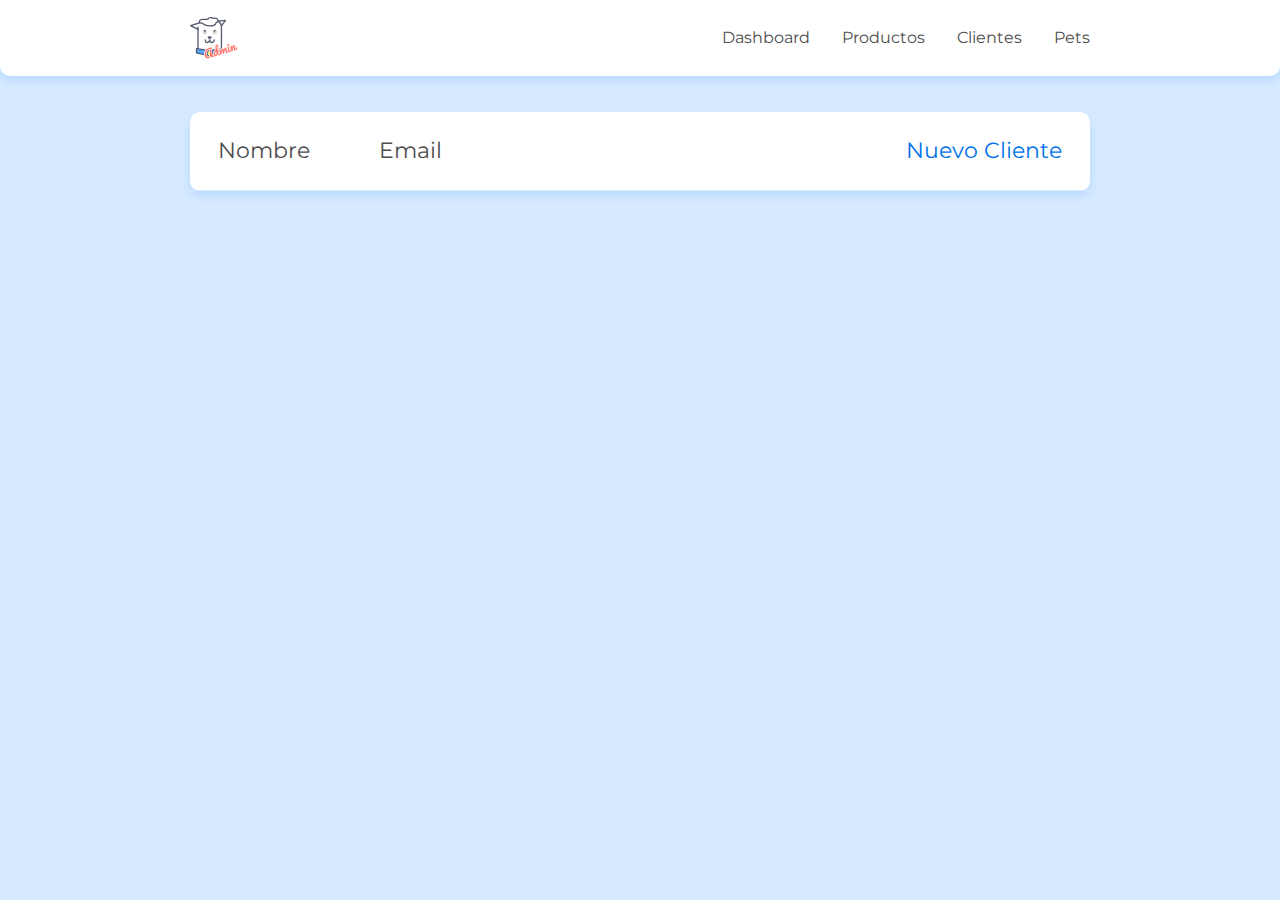
<file: docs/index.html>
<!DOCTYPE html>
<html lang="es">
  <head>
    <meta charset="UTF-8" />
    <meta name="viewport" content="width=device-width, initial-scale=1.0" />
    <title>Doguito Petshop | Clientes</title>
    <link rel="icon" href="./assets/img/doguitoadm.svg"type="image/x-icon" />
    <link href="https://fonts.googleapis.com/css2?family=Montserrat:wght@300;400&display=swap" rel="stylesheet"/>
    <link href="https://fonts.googleapis.com/css2?family=Pacifico&display=swap" rel="stylesheet"/>
    <link rel="stylesheet" href="./assets/css/base/base.css"/>
    <link rel="stylesheet" href="./assets/css/componentes/header.css"/>
    <link rel="stylesheet" href="./assets/css/lista_cliente.css" />
    <link rel="stylesheet" href="./assets/css/componentes/table.css" />
    <link rel="stylesheet" href="./assets/css/componentes/button.css" />
    <link rel="stylesheet" href="./assets/css/componentes/modal.css" />
  </head>
  <body>
    <header class="header container">
      <img
        src="./assets/img/doguitoadm.svg"
        alt="Logotipo Doguito"
        class="header__logo"
      />
      <nav>
        <ul class="header__list-nav">
          <li class="header__link"><a href="#">Dashboard</a></li>
          <li class="header__link"><a href="#">Productos</a></li>
          <li class="header__link"><a href="#">Clientes</a></li>
          <li class="header__link"><a href="#">Pets</a></li>
        </ul>
      </nav>
    </header>

    <main class="clientes-container">
      <table class="table">
        <thead>
          <tr>
            <th class="table__column--p">Nombre</th>
            <th class="table__column--g">Email</th>
            <th class="table__column--m table__align--right">
              <a
                href="./screens/registrar_cliente.html"
                class="simple-button simple-button--add"
                >Nuevo Cliente</a
              >
            </th>
          </tr>
        </thead>
        <tbody data-table></tbody>
      </table>
      <div class="modal-container modal--close">
        <article class="modal">
          <h2 class="modal__title">Eliminar</h2>
          <button class="modal__close">X</button>
          <p class="modal__text">¿Deseas continuar?</p>
          <div class="modal__button-container">
            <button class="modal__button modal__button--confirm">
              Eliminar
            </button>
            <button class="modal__button">No eliminar</button>
          </div>
        </article>
      </div>
    </main>
    <script type="module" src="./controllers/client.controller.js"></script>
  </body>
</html>

<!-- AJAX Asyncronous JavaScript and XML-->
</file>
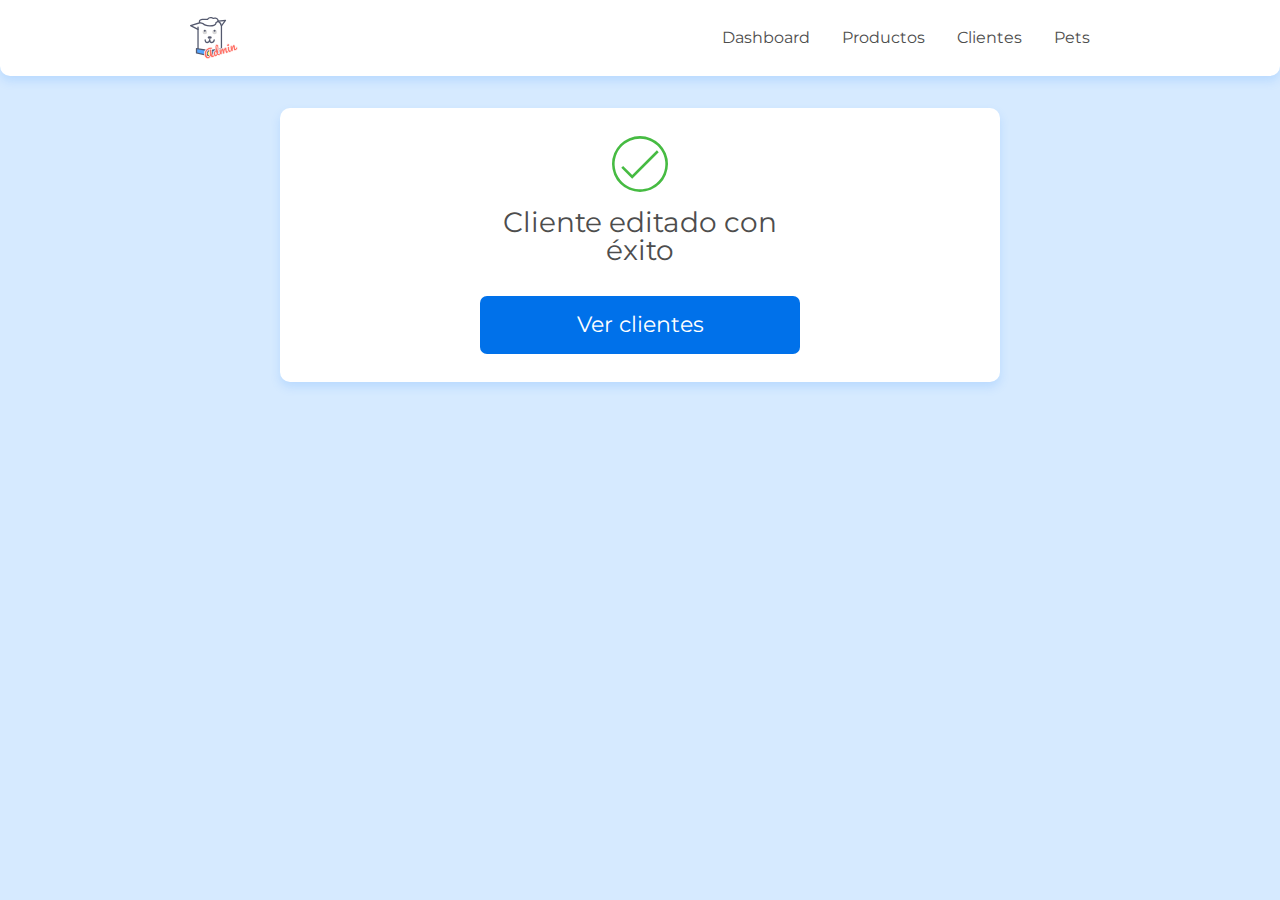
<file: docs/screens/edicion_concluida.html>
<!DOCTYPE html>
<html lang="es">
  <head>
    <meta charset="UTF-8" />
    <meta name="viewport" content="width=device-width, initial-scale=1.0" />
    <title>Doguito Petshop | Registro concluido</title>
    <link rel="icon" href="../assets/img/doguitoadm.svg" type="image/x-icon" />
    <link
      href="https://fonts.googleapis.com/css2?family=Montserrat:wght@300;400&display=swap"
      rel="stylesheet"
    />
    <link
      href="https://fonts.googleapis.com/css2?family=Pacifico&display=swap"
      rel="stylesheet"
    />
    <link rel="stylesheet" href="../assets/css/base/base.css" />
    <link rel="stylesheet" href="../assets/css/componentes/header.css" />
    <link rel="stylesheet" href="../assets/css/edicion_concluida.css" />
    <link rel="stylesheet" href="../assets/css/componentes/card.css" />
    <link rel="stylesheet" href="../assets/css/componentes/inputs.css" />
    <link rel="stylesheet" href="../assets/css/componentes/button.css" />
  </head>
  <body>
    <header class="header container">
      <img
        src="../assets/img/doguitoadm.svg"
        alt="Logotipo Doguito"
        class="header__logo"
      />
      <nav>
        <ul class="header__list-nav">
          <li class="header__link"><a href="#">Dashboard</a></li>
          <li class="header__link"><a href="#">Productos</a></li>
          <li class="header__link">
            <a href="./lista_cliente.html">Clientes</a>
          </li>
          <li class="header__link"><a href="#">Pets</a></li>
        </ul>
      </nav>
    </header>
    <main class="container flex flex--column flex--center">
      <section class="register-card card">
        <span class="register-card__icon-complete"></span>
        <h1 class="register-card__title card__title">
          Cliente editado con éxito
        </h1>
        <a href="./lista_cliente.html" class="button">Ver clientes</a>
      </section>
    </main>
  </body>
</html>
</file>
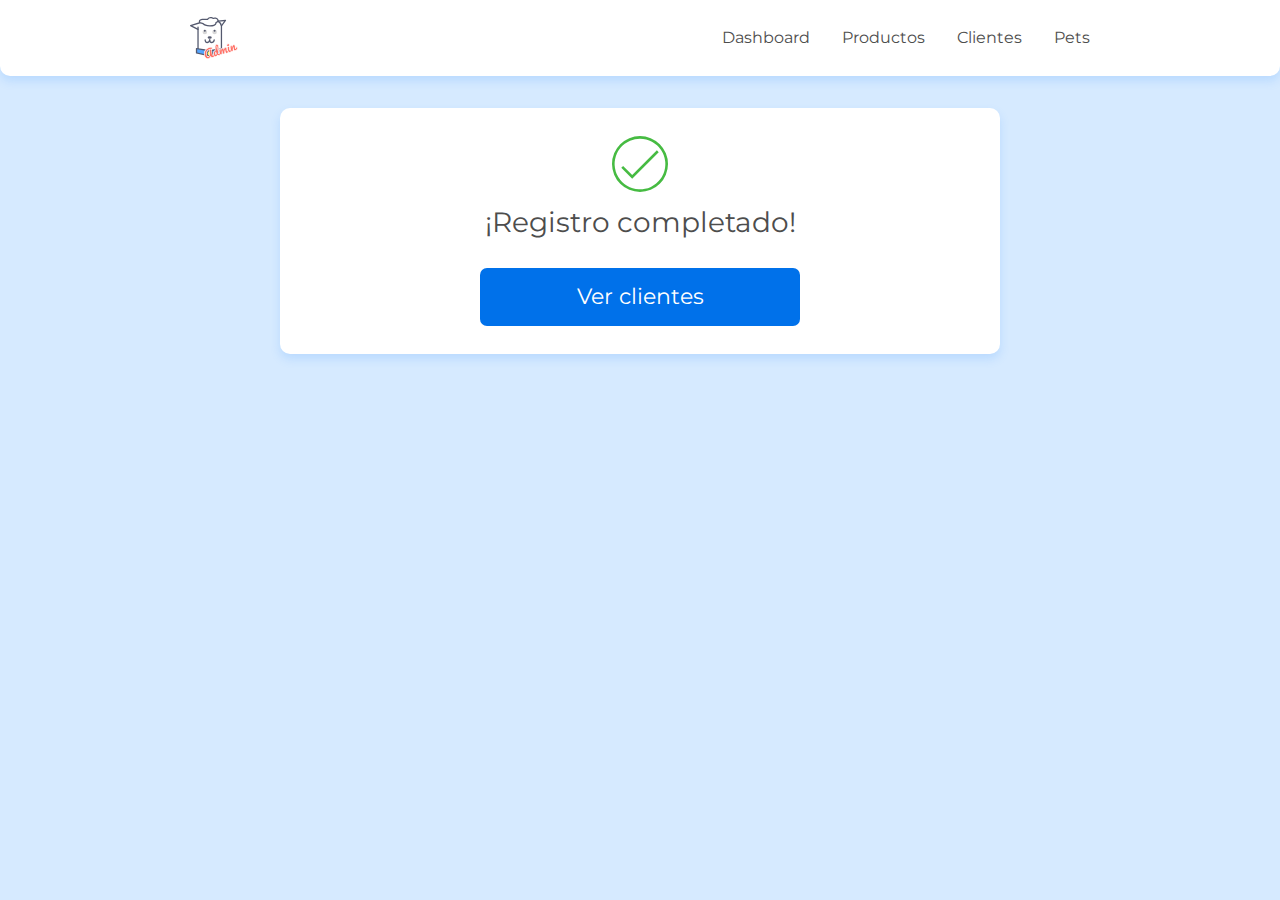
<file: docs/screens/registro_completado.html>
<!DOCTYPE html>
<html lang="es">
  <head>
    <meta charset="UTF-8" />
    <meta name="viewport" content="width=device-width, initial-scale=1.0" />
    <title>Doguito Petshop | Registro concluido</title>
    <link rel="icon" href="../assets/img/doguitoadm.svg" type="image/x-icon" />
    <link
      href="https://fonts.googleapis.com/css2?family=Montserrat:wght@300;400&display=swap"
      rel="stylesheet"
    />
    <link
      href="https://fonts.googleapis.com/css2?family=Pacifico&display=swap"
      rel="stylesheet"
    />
    <link rel="stylesheet" href="../assets/css/base/base.css" />
    <link rel="stylesheet" href="../assets/css/componentes/header.css" />
    <link rel="stylesheet" href="../assets/css/register_complete.css" />
    <link rel="stylesheet" href="../assets/css/componentes/card.css" />
    <link rel="stylesheet" href="../assets/css/componentes/inputs.css" />
    <link rel="stylesheet" href="../assets/css/componentes/button.css" />
  </head>
  <body>
    <header class="header container">
      <img
        src="../assets/img/doguitoadm.svg"
        alt="Logotipo Doguito"
        class="header__logo"
      />
      <nav>
        <ul class="header__list-nav">
          <li class="header__link"><a href="#">Dashboard</a></li>
          <li class="header__link"><a href="#">Productos</a></li>
          <li class="header__link">
            <a href="../index.html">Clientes</a>
          </li>
          <li class="header__link"><a href="#">Pets</a></li>
        </ul>
      </nav>
    </header>
    <main class="container flex flex--column flex--center">
      <section class="register-card card">
        <span class="register-card__icon-complete"></span>
        <h1 class="register-card__title card__title">¡Registro completado!</h1>
        <a href="https://kmn04mx.github.io/crudJS/" class="button">Ver clientes</a>
      </section>
    </main>
  </body>
</html>
</file>
<file: docs/assets/css/componentes/header.css>
.header {
  background-color: var(--contrast-ligth-color);
  border-radius: 0 0 10px 10px;
  box-shadow: var(--shadow);
  display: flex;
  justify-content: space-between;
  align-items: center;
  height: 4.75rem;
  margin-bottom: 2rem;
}

.header__logo {
  width: 3rem;
}

.header__list-nav {
  display: flex;
}

.header__link {
  margin-left: 2rem;
}
</file>
<file: docs/assets/css/lista_cliente.css>
.clientes-container {
    padding-right: 1rem;
    padding-left: 1rem;
}

@media(min-width: 1200px) {
	.clientes-container {
		padding-left: calc((100vw - 900px)/2);
		padding-right: calc((100vw - 900px)/2);
	}
}
</file>
<file: docs/assets/css/componentes/table.css>
.table {
  margin-top: 2.25rem;
  width: 100%;
  background-color: var(--contrast-ligth-color);
  border-radius: 10px;
  box-shadow: var(--shadow);
  border-collapse: initial;
  text-align: left;
}

.table td:first-of-type,
.table th:first-of-type {
  padding-left: 1.75rem;
}

.table td:last-of-type,
.table th:last-of-type {
  padding-right: 1.75rem;
}

.table thead {
  font-size: var(--font-size-table-header);
}

.table th {
  padding-top: 1.75rem;
  padding-bottom: 1.75rem;
  border-bottom: 1px solid var(--secundary-color);
}

.table td {
  padding-top: 1rem;
  padding-bottom: 1rem;
}

.table__align--right {
  text-align: right;
}

.table__column--p {
  width: 20%;
}

.table__column--m {
  width: 25%;
}

.table__column--g {
  width: 50%;
}

.table tr:last-of-type td {
  padding-bottom: 1.75rem;
}

.table__button-control {
  display: flex;
  align-items: center;
  justify-content: flex-end;
}

.table__button-control li:first-of-type {
  margin-right: 2.25rem;
}

.td {
  padding: 1rem;
}
</file>
<file: docs/assets/css/componentes/button.css>
.button {
  display: block;
  background-color: var(--primary-color);
  border-radius: 7px;
  width: 100%;
  margin-top: 1rem;
  max-width: 20rem;
  padding: 1.125rem;
  box-sizing: border-box;
  color: var(--contrast-ligth-color);
  font-size: var(--font-size-button);
  align-self: center;
  text-align: center;
}

.simple-button {
  border: none;
  background-color: unset;
}

.simple-button--add {
  color: var(--primary-color);
}

.simple-button--delete {
  color: var(--info-color);
}

.simple-button--edit {
  color: var(--sucess-color);
}
</file>
<file: docs/assets/css/componentes/modal.css>
.modal {
  background-color: var(--contrast-ligth-color);
  border-radius: 10px;
  padding: 1.75rem;
  box-sizing: border-box;
  max-width: 22.5rem;
  position: relative;
}

.modal-container {
  background-color: var(--transparency-color);
  display: flex;
  justify-content: center;
  align-items: center;
  width: 100vw;
  height: 100vh;
  position: fixed;
  top: 0;
  left: 0;
  transition: 0.25s;
}

.modal__title {
  font-size: var(--font-size-modal-title);
  color: var(--info-color);
  margin-bottom: 1rem;
}

.modal__button {
  font-size: var(--font-size-modal-button);
}

.modal__text {
  margin-bottom: 3.875rem;
}

.modal__button--confirm {
  color: var(--info-color);
  margin-right: 2.25rem;
}

.modal__button-container {
  display: flex;
}

.modal__close {
  position: absolute;
  display: block;
  height: 1rem;
  width: 1rem;
  top: 1.75rem;
  right: 1.75rem;
}

.modal--close {
  left: -100vw;
  transition: 0.25s;
}
</file>
<file: docs/assets/css/edicion_concluida.css>
.register-card {
  display: flex;
  flex-direction: column;
  align-items: center;
  text-align: center;
}

.register-card__icon-complete {
  display: block;
  width: 3.5rem;
  height: 3.5rem;

  margin-bottom: 1rem;

  background-image: url(../img/checkmark.svg);
  background-size: cover;
  background-repeat: no-repeat;
}

.register-card__title {
  max-width: 20rem;
}
</file>
<file: docs/assets/css/componentes/card.css>
.card {
  background-color: var(--contrast-ligth-color);
  border-radius: 10px;
  box-shadow: var(--shadow);
  width: 100%;
  max-width: 45rem;
  padding: 1.75rem;
  box-sizing: border-box;
  margin-bottom: 1rem;
}

.card__title {
  font-size: var(--font-size-card-title);
  margin-bottom: 1rem;
}
</file>
<file: docs/assets/css/componentes/inputs.css>
.formulario {
  margin-top: 2rem;
}

.formulario__legenda {
  font-size: var(--font-size-form-fieldset);

  margin-bottom: 1rem;
}

.input-container {
  font-weight: var(--font-input);
  position: relative;
  margin-bottom: 1rem;
  display: flex;
  flex-direction: column;
  justify-content: flex-end;
  box-sizing: border-box;
}

.input {
  box-sizing: border-box;
  border-bottom: 1px solid var(--secundary-color);
  padding: 1.375rem 0.5rem 0.5rem;
  height: 3.25rem;
  width: 100%;
}

.input::placeholder {
  visibility: hidden;
  color: #00000000;
}

.input:focus {
  outline: none;
}

.input-label {
  position: absolute;
  top: 1.375rem;
  left: 0.5rem;
  font-size: var(--font-size-input-label);

  transition: all 0.25s;
}

.input:not(:placeholder-shown) + .input-label,
.input:focus + .input-label {
  font-size: 0.875rem;
  top: 0.25rem;
  transition: all 0.25s;
}

.input-container--invalido {
  margin-bottom: 0.5rem;
}

.input-container--invalido .input {
  border: 1px solid var(--info-color);
  border-radius: 7px;
}

.input-container--invalido .input-label {
  color: var(--info-color);
}

.input-menssage-error {
  display: none;
}

.input-container--invalido .input-menssage-error {
  color: var(--info-color);
  display: block;
  margin-top: 0.5rem;
  padding-left: 0.5rem;
}

.textarea {
  box-sizing: border-box;
  border: 1px solid var(--secundary-color);
  padding: 0.5rem;
  border-radius: 7px;
  width: 100%;
  min-height: 3rem;
}

.textarea-container {
  position: relative;
  margin-top: 2rem;
  margin-bottom: 1rem;
  font-weight: var(--font-input);
}

.textarea::placeholder {
  visibility: hidden;
}

.textarea:focus {
  outline: none;
}

.textarea-label {
  position: absolute;
  top: 0.5rem;
  left: 0.5rem;
  font-size: var(--font-size-input-label);
  transition: all 0.25s;
}

.textarea:not(:placeholder-shown) + .textarea-label,
.textarea:focus + .textarea-label {
  font-size: 0.875rem;
  top: -1.25rem;
  transition: all 0.25s;
}

.textarea-container--invalido {
  margin-bottom: 0.5rem;
}

.textarea-container--invalido .textarea {
  border: 1px solid var(--info-color);
}

.textarea-container--invalido .textarea-label {
  color: var(--info-color);
}

.textarea-menssage-error {
  display: none;
}

.textarea-container--invalido .textarea-menssage-error {
  display: block;
  color: var(--info-color);
  margin-top: 0.5rem;
  padding-left: 0.5rem;
}
</file>
<file: docs/assets/css/register_complete.css>
.register-card {
  display: flex;
  flex-direction: column;
  align-items: center;
  text-align: center;
}

.register-card__icon-complete {
  display: block;
  width: 3.5rem;
  height: 3.5rem;
  margin-bottom: 1rem;
  background-image: url(../img/checkmark.svg);
  background-size: cover;
  background-repeat: no-repeat;
}

.register-card__title {
  max-width: 20rem;
}
</file>
<file: docs/assets/css/base/base.css>
@import url("./reset.css");
@import url("./variables.css");

body {
  background-color: var(--secundary-color);
  color: var(--contrast-dark-color);
  font-family: var(--font-family);
  overflow-x: hidden;
}

.container {
  padding-right: 1rem;
  padding-left: 1rem;
}

.flex {
  display: flex;
}

.flex--center {
  align-items: center;
  justify-content: center;
}

.flex--column {
  flex-direction: column;
}

@media (min-width: 800px) {
  .container {
    padding-right: 2.5rem;
    padding-left: 2.5rem;
  }
}

@media (min-width: 1200px) {
  .container {
    padding-left: calc((100vw - 900px) / 2);
    padding-right: calc((100vw - 900px) / 2);
  }
}
</file>
